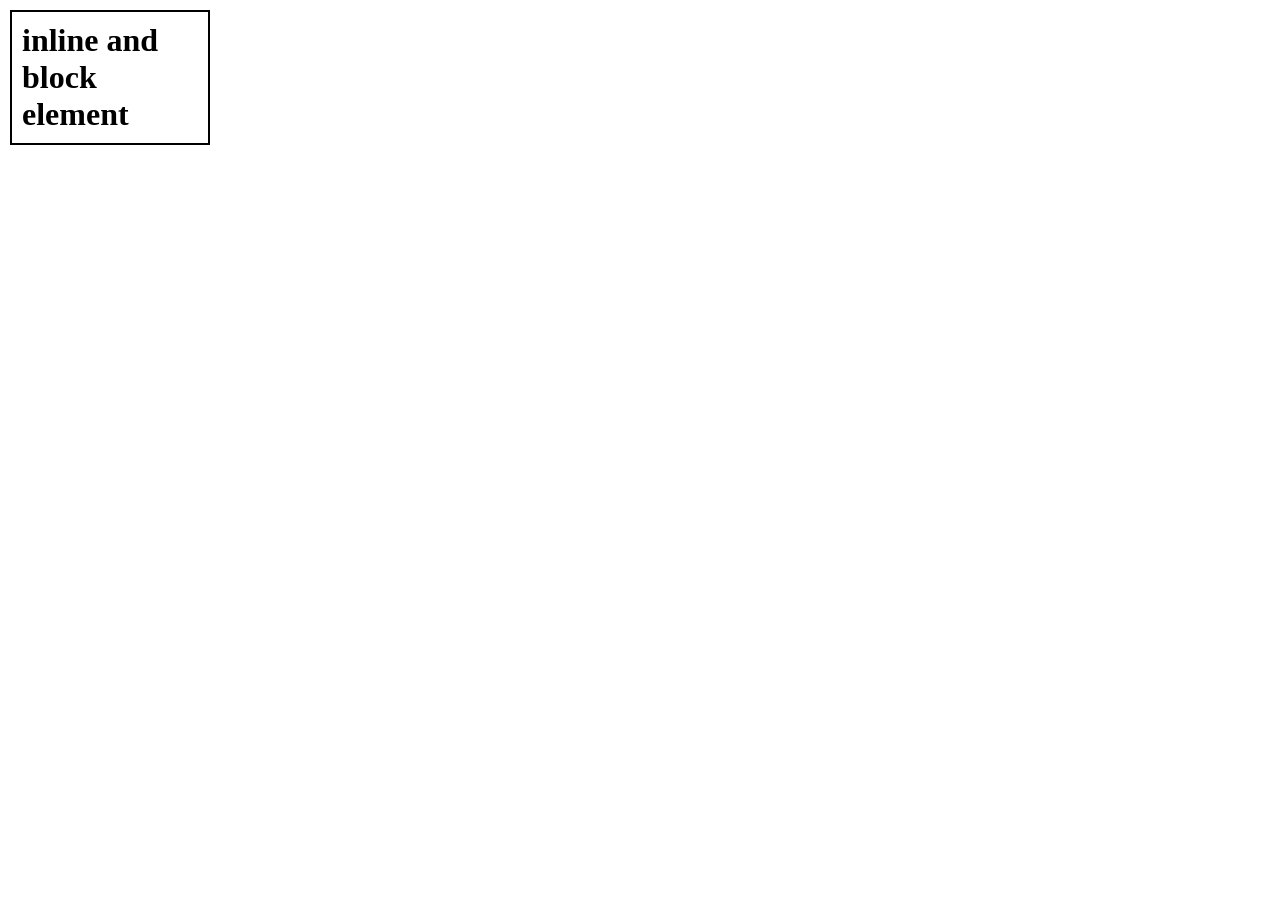
<file: 01-Task/index.html>
<!doctype html>
<html lang="en">
  <head>
    <meta charset="UTF-8" />
    <meta name="viewport" content="width=device-width, initial-scale=1.0" />
    <link rel="stylesheet" href="style.css" />
    <title>Document</title>
  </head>
  <body>
    <div class="container">
      <h1>inline and block element</h1>
    </div>
  </body>
</html>
</file>
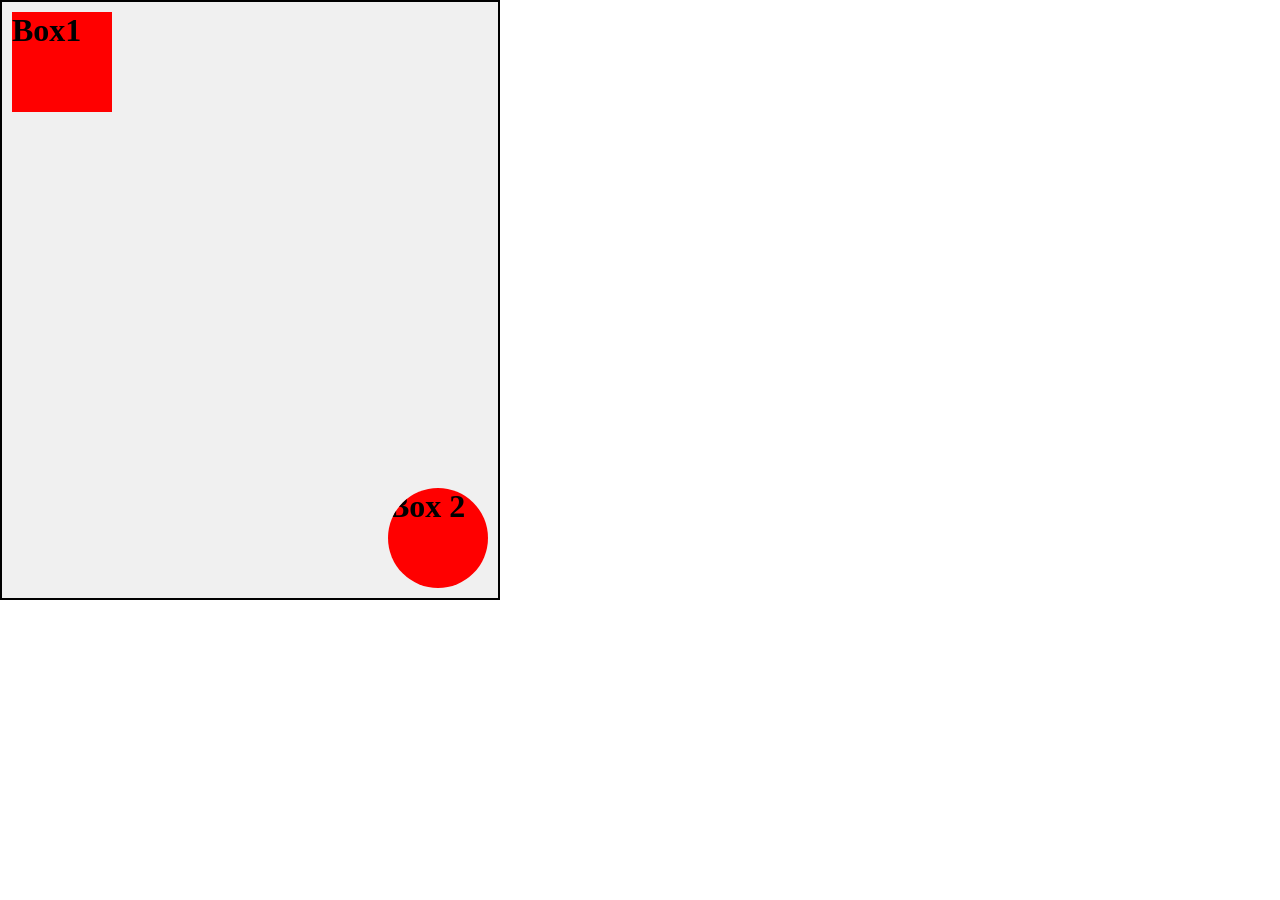
<file: 02-Task/index.html>
<!doctype html>
<html lang="en">
  <head>
    <meta charset="UTF-8" />
    <meta name="viewport" content="width=device-width, initial-scale=1.0" />
    <link rel="stylesheet" href="style.css" />
    <title>Document</title>
  </head>
  <body>
    <div class="container">
      <div class="box box1">
        <h1>Box1</h1>
      </div>
      <div class="box box2">
        <h1>Box 2</h1>
      </div>
    </div>
  </body>
</html>
</file>
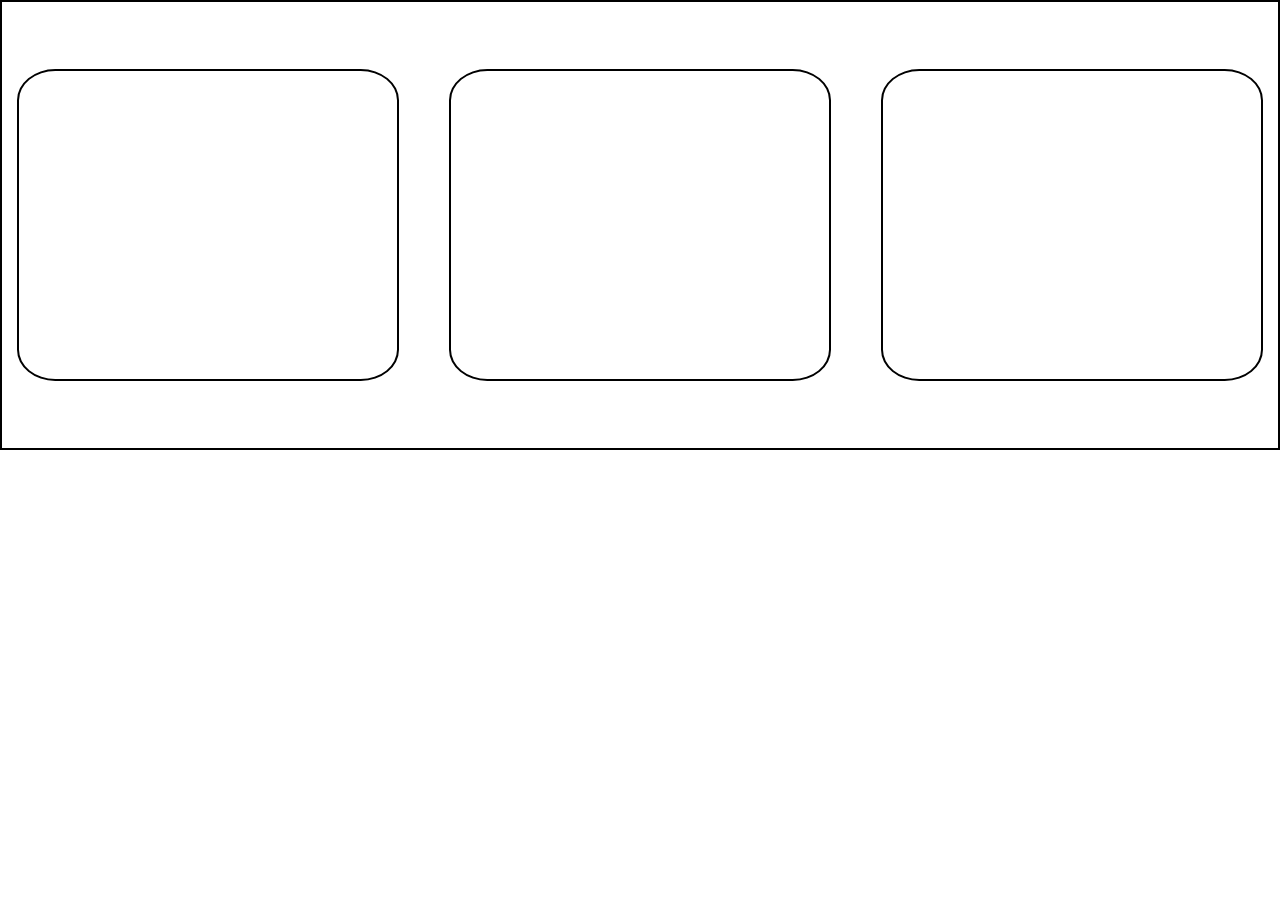
<file: 03-Task/index.html>
<!doctype html>
<html lang="en">
  <head>
    <meta charset="UTF-8" />
    <meta name="viewport" content="width=device-width, initial-scale=1.0" />
    <link rel="stylesheet" href="style.css" />
    <title>Document</title>
  </head>
  <body>
    <div class="container">
      <div class="box1 box"></div>
      <div class="box2 box"></div>
      <div class="box3 box"></div>
    </div>
  </body>
</html>
</file>
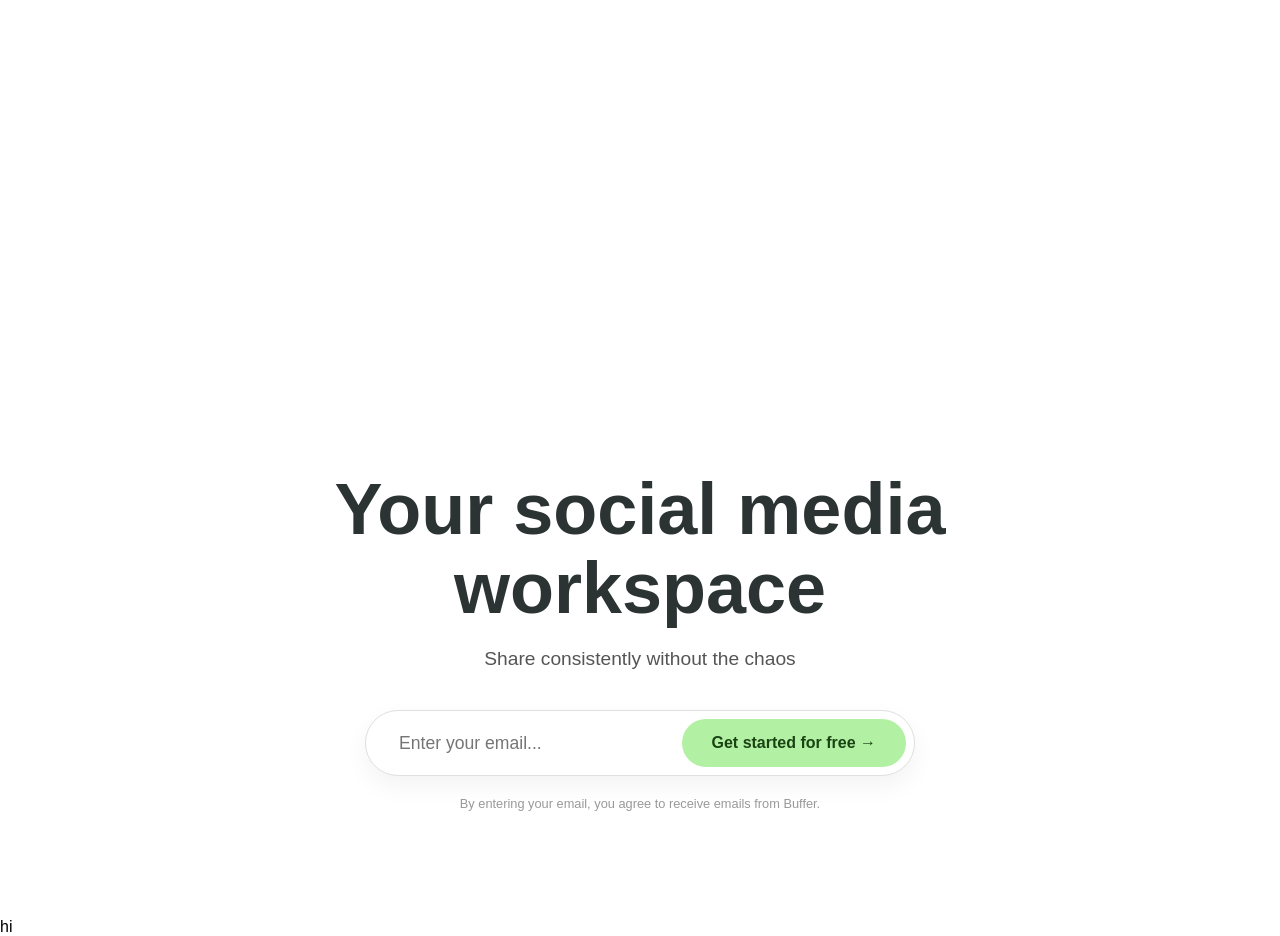
<file: 04-Task/index.html>
<!doctype html>
<html lang="en">

<head>
    <meta charset="UTF-8" />
    <meta name="viewport" content="width=device-width, initial-scale=1.0" />
    <title>Social Media Workspace</title>
    <link rel="stylesheet" href="style.css" />
</head>

<body>
    <div class="main">
        <div class="page-wrapper">
            <header class="hero">
                <h1>Your social media<br />workspace</h1>
                <p class="tagline">Share consistently without the chaos</p>

                <form class="email-form">
                    <input type="email" placeholder="Enter your email..." required />
                    <button type="submit">Get started for free &rarr;</button>
                </form>

                <p class="footer-text">
                    By entering your email, you agree to receive emails from Buffer.
                </p>
            </header>
        </div>
    </div>
    <br>
    <div class="page2">hi</div>

</body>

</html>
</file>
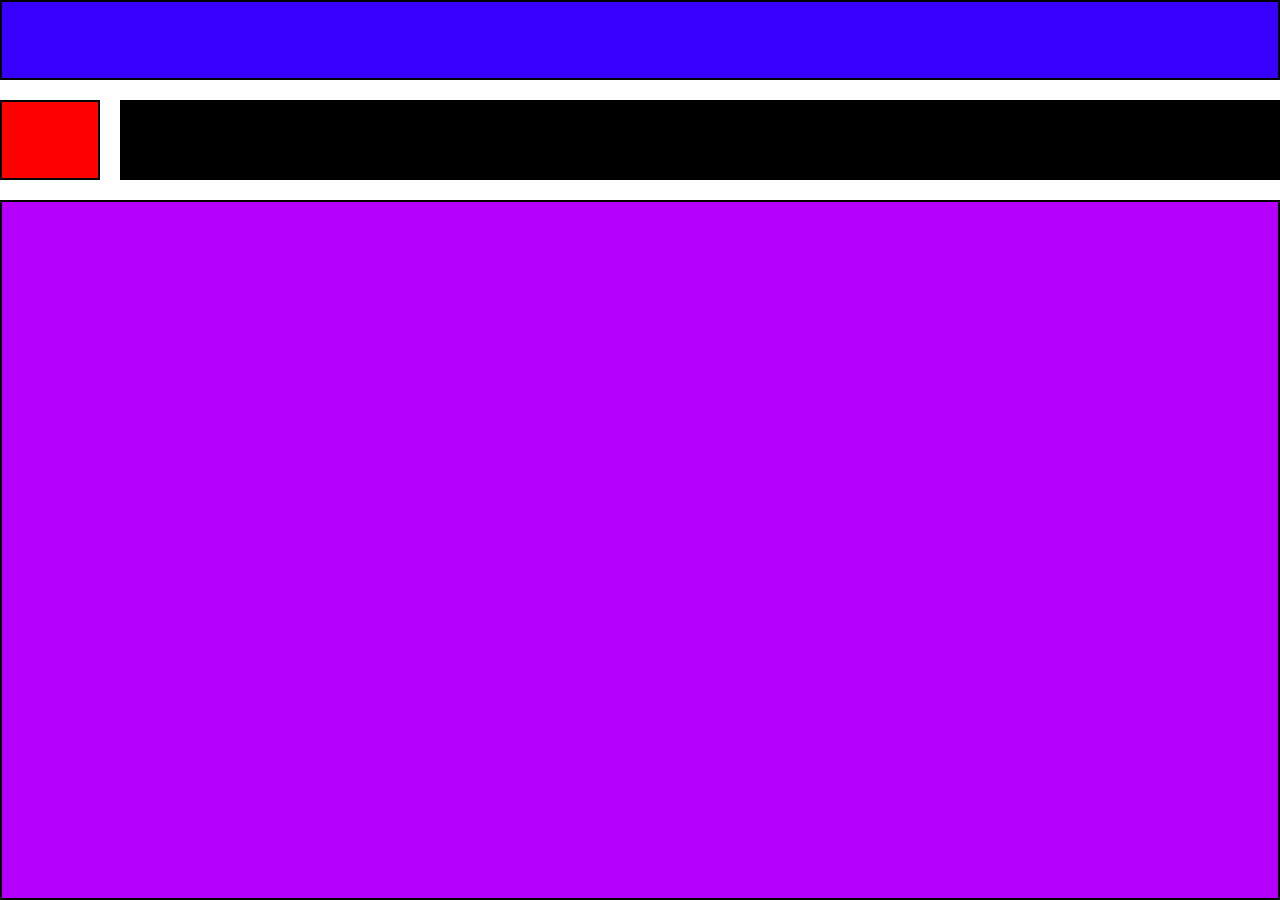
<file: 06_Task/index.html>
<!DOCTYPE html>
<html lang="en">
<head>
    <meta charset="UTF-8">
    <meta name="viewport" content="width=device-width, initial-scale=1.0">
    <title>Grid Layout Example</title>
    <link rel="stylesheet" href="style.css">
</head>
<body>
    <div class="container">
        <div class="item1"></div>
        <div class="item2"></div>
        <div class="item3"></div>
        <div class="item4"></div>
    </div>
</body>
</html>
</file>
<file: 01-Task/style.css>
* {
  margin: 0;
  padding: 0;
  box-sizing: border-box;
}

.container {
  border: 2px solid black;
  width: 200px;
  padding: 10px;
  margin: 10px;
}
</file>
<file: 02-Task/style.css>
* {
  margin: 0;
  padding: 0;
  box-sizing: border-box;
}

.container {
  width: 500px;
  height: 600px;
  background-color: #f0f0f0;
  border: 2px solid black;
  position: relative;
}

.box {
  width: 100px;
  height: 100px;
  background-color: #ff0000;
  margin: 10px;
}

.container .box2 {
  border-radius: 50%;
  overflow: hidden;
  position: absolute;
  right: 0%;
  bottom: 0%;
}
</file>
<file: 03-Task/style.css>
* {
  margin: 0;
  padding: 0;
  box-sizing: border-box;
}

.container {
  width: 100vw;
  height: 50vh;
  border: 2px solid black;
  display: flex;
  align-items: center;
  justify-content: space-around;
  /* flex-direction: column; */
  flex-wrap: wrap;
  gap: 20px;
}

.container .box {
  border-radius: 10%;
  width: 30%;
  height: 70%;
  border: 2px solid black;
}
</file>
<file: 04-Task/style.css>
/* Reset and Base Styles */
* {
  margin: 0;
  padding: 0;
  box-sizing: border-box;
}

body,
html {
  height: 100%;
  font-family:
    "Inter",
    -apple-system,
    sans-serif;
}
.main{
  height: 100%;
  width: 100%;
}

/* Flexbox Layout Container */
.page-wrapper {
  display: flex;
  justify-content: center; /* Horizontal centering */
  align-items: center; /* Vertical centering */
  /* min-height: 100vh;
  width: 100%; */
  /* Creating the grid effect using background gradients instead of grid layout */
  background-color: #ffffff;
  /* background-image:
    linear-gradient(#f0f0f0 1px, transparent 1px),
    linear-gradient(90deg, #f0f0f0 1px, transparent 1px);
  background-size: 50px 50px; */
}

.hero {
  display: flex;
  flex-direction: column;
  align-items: center;
  text-align: center;
  position: absolute;
  top: 50%;
  max-width: 900px;
  padding: 20px;
}

h1 {
  font-size: 4.5rem;
  color: #2c3333;
  line-height: 1.1;
  margin-bottom: 20px;
  font-weight: 700;
}

.tagline {
  font-size: 1.2rem;
  color: #555;
  margin-bottom: 40px;
}

/* Flexbox for the Input Pill */
.email-form {
  display: flex;
  background: white;
  border: 1px solid #e0e0e0;
  border-radius: 100px;
  padding: 8px;
  width: 100%;
  max-width: 550px;
  box-shadow: 0 10px 25px rgba(0, 0, 0, 0.05);
}

.email-form input {
  flex: 1; /* Takes up remaining space in the pill */
  border: none;
  outline: none;
  padding: 0 25px;
  font-size: 1.1rem;
  border-radius: 100px;
}

.email-form button {
  background-color: #b2f0a3; /* Light green from the image */
  color: #1a4314;
  border: none;
  padding: 15px 30px;
  border-radius: 100px;
  font-size: 1rem;
  font-weight: 600;
  cursor: pointer;
  white-space: nowrap;
  transition: transform 0.1s ease;
}

.email-form button:active {
  transform: scale(0.98);
}

.footer-text {
  margin-top: 20px;
  font-size: 0.8rem;
  color: #999;
}
</file>
<file: 06_Task/style.css>
*{
    margin: 0px;
    padding: 0px;
    box-sizing: border-box;
}
.container{
    display: grid;
    grid-template-columns: 100px 1fr;
    grid-template-rows: 80px 80px 1fr;
    gap: 20px;
    height: 100vh;
    width: 100vw;
    /* padding: 20px;
    margin: 20px; */
}
.item1{
    background-color: rgb(55, 0, 255);
    grid-column-start:  1;
    grid-column-end: 3;
    grid-row-start: 1;
    grid-row-end: 2;
    border: 2px solid black;
    /* margin: 20px;
    padding: 2px; */
}
.item2{
    background-color: red;
    grid-column-start:  1;
    grid-column-end: 2;
    grid-row-start: 2;
    grid-row-end: 3;
    border: 2px solid black;
    /* margin: 20px;
    padding: 2px; */
}
.item3{
    background-color: rgb(0, 0, 0);
    grid-column-start:  2;
    grid-column-end: 3;
    grid-row-start: 2;
    grid-row-end: 3;
    border: 2px solid black;
    /* margin: 20px;
    padding: 2px; */
}
.item4{
    background-color: rgb(181, 0, 253);
    grid-column-start:  1;
    grid-column-end: 3;
    grid-row-start: 3;
    grid-row-end: 4;
    border: 2px solid rgb(0, 0, 0);
    /* margin: 20px;
    padding: 2px; */
}
</file>
